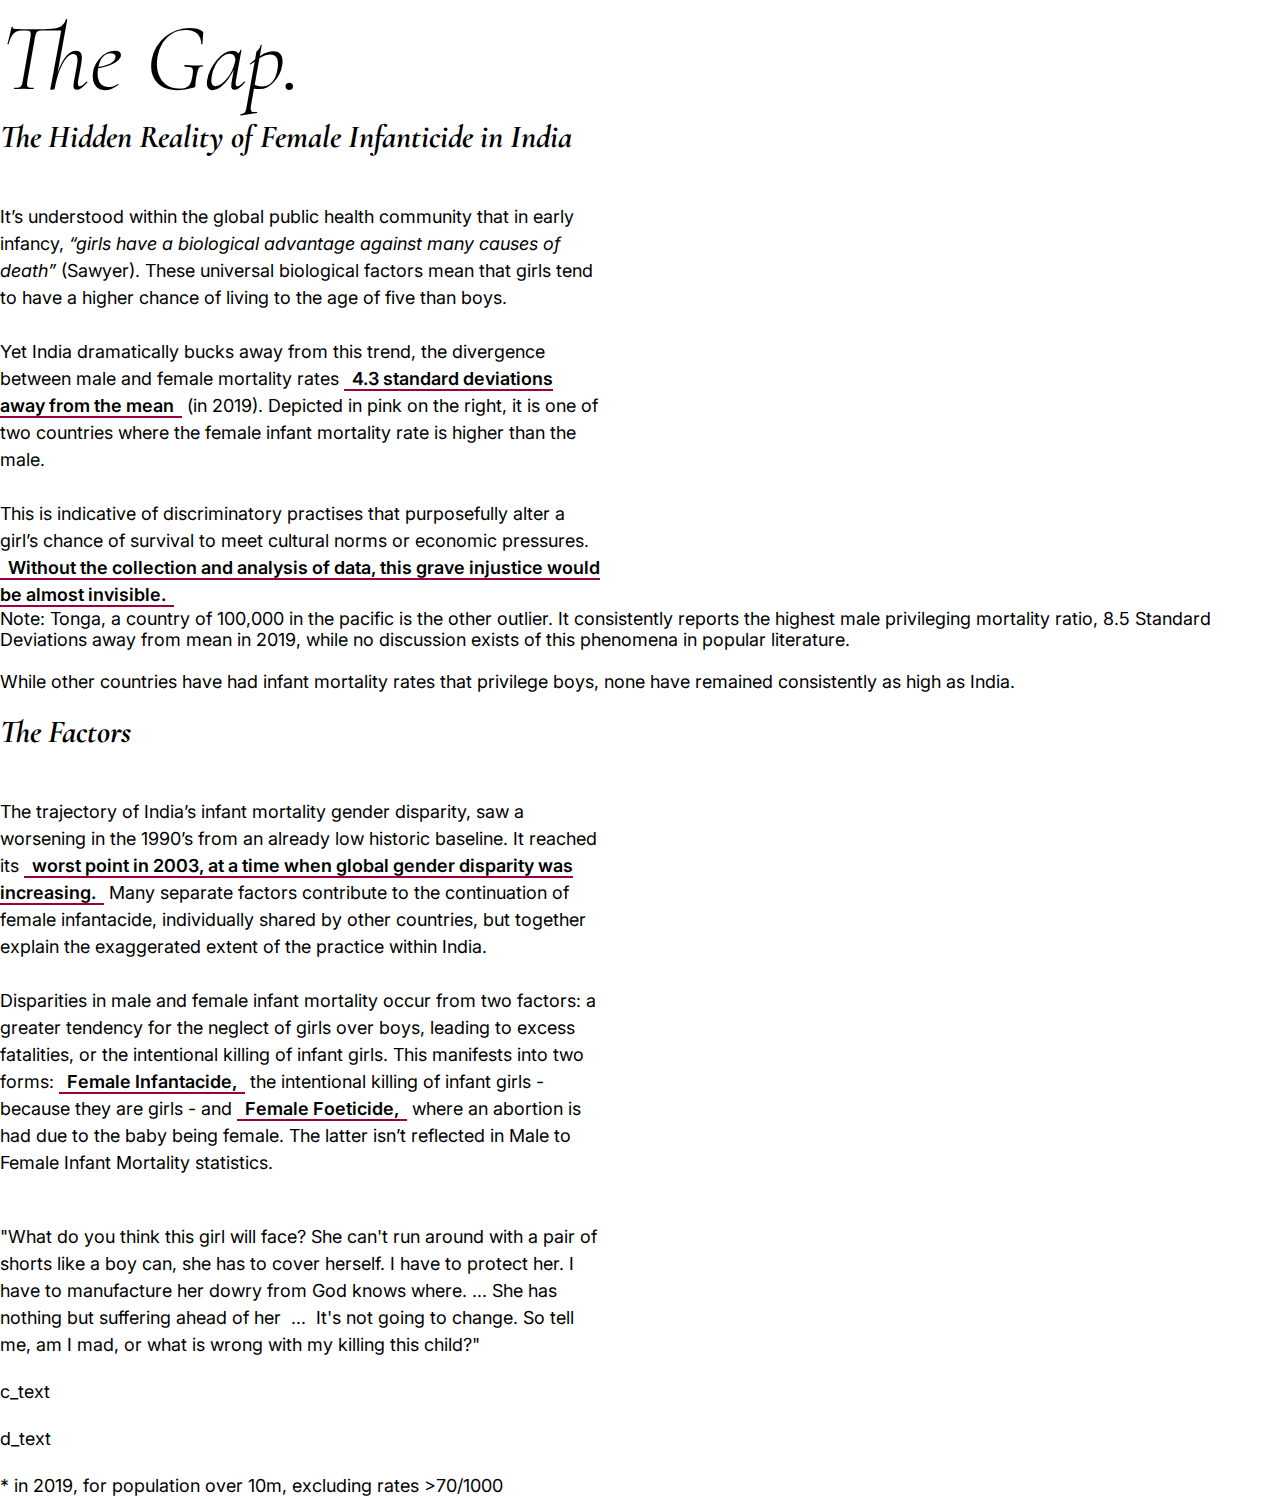
<file: temp.html>
<!DOCTYPE html>
<html lang="en">
<head>
    <meta charset="UTF-8">
    <meta http-equiv="X-UA-Compatible" content="IE=edge">
    <meta name="viewport" content="width=device-width, initial-scale=1.0">
    <script src='https://cdn.plot.ly/plotly-latest.min.js'></script>
    <link rel="preconnect" href="https://fonts.gstatic.com">
    <link href="https://fonts.googleapis.com/css2?family=EB+Garamond:ital@0;1&display=swap" rel="stylesheet">
    <link href="https://fonts.googleapis.com/css2?family=Lato:wght@300;400;700&display=swap" rel="stylesheet">  
    <link rel="stylesheet" href="styles.css" type="text/css">
    <title>TEMP</title>
</head>

<body class="body">
    <div class="grid-container">

        <div class="header">
            <h1>The Gap.</h1>
            <h2>The Hidden Reality of Female Infanticide in India</h2>
        </div>

        <div class="t a_text">
            <p><br>
            It’s understood within the global public health community that in early infancy, <i>“girls have a biological advantage against many causes of death”</i> (Sawyer). These universal biological factors mean that girls tend to have a higher chance of living to the age of five than boys. 
            <br><br>
            Yet India dramatically bucks away from this trend, the divergence between male and female mortality rates <em>  4.3 standard deviations away from the mean  </em> (in 2019). Depicted in pink on the right, it is one of two countries where the female infant mortality rate is higher than the male.
            <br><br>
            This is indicative of discriminatory practises that purposefully alter a girl’s chance of survival to meet cultural norms or economic pressures. <em>  Without the collection and analysis of data, this grave injustice would be almost invisible.  </em>
            <br>
            <div class="note">
            Note: Tonga, a country of 100,000 in the pacific is the other outlier. It consistently reports the highest male privileging mortality ratio, 8.5 Standard Deviations away from mean in 2019, while no discussion exists of this phenomena in popular literature. 
            </div>
            <br>
            While other countries have had infant mortality rates that privilege boys, none have remained consistently as high as India. 
            </p>
        </div>

        <div class="t b_text">
            <h2>The Factors</h2>
            <p><br>
            The trajectory of India’s infant mortality gender disparity, saw a worsening in the 1990’s from an already low historic baseline. It reached its <em>  worst point in 2003, at a time when global gender disparity was increasing.  </em> Many separate factors contribute to the continuation of female infantacide, individually shared by other countries, but together explain the exaggerated extent of the practice within India.
            <br><br>
            Disparities in male and female infant mortality occur from two factors: a greater tendency for the neglect of girls over boys, leading to excess fatalities, or the intentional killing of infant girls. This manifests into two forms: <em>  Female Infantacide,  </em> the intentional killing of infant girls - because they are girls - and <em>  Female Foeticide,  </em> where an abortion is had due to the baby being female. The latter isn’t reflected in Male to Female Infant Mortality statistics. 
            <br><br>
            </p>
        </div>

        <div class="t quote">
            <p>"What do you think this girl will face? She can't run around with a pair of shorts like a boy can, she has to cover herself. I have to protect her. I have to manufacture her dowry from God knows where. ... She has nothing but suffering ahead of her  ...  It's not going to change. So tell me, am I mad, or what is wrong with my killing this child?"</p>
        </div>


        <div class="c_text">
            <p>c_text</p>
        </div>


        <div class="d_text">
            <p>d_text</p>
        </div>


        <div class="a_viz">
            <div class="c", id="divA"></div>
            <p class="c small">* in 2019, for population over 10m, excluding rates >70/1000</p>
        </div>

        <div class="b_viz">
            <div class="c", id="divB"></div> 
        </div>

        <div class="c_viz c_wrapper">
            <div class="c c_left", id="divC"></div> 
            <div class="c c_right", id="divD"></div> 
        </div>

        <div class="d_viz">
            <div class="c", id="divE"></div> 
        </div>

        <div class="p1"></div>
        <div class="p2"></div>
        <div class="p3"></div>
        <div class="p4"></div>
        <div class="p5"></div>
        <div class="p6"></div>
        <div class="p8"></div>
        <div class="p7"></div>

    </div>
</body>

<script src='a1.js'></script>
<script src='a2.js'></script>
<script src='a3.js'></script>
<script src='a4.js'></script>
<script src='a5.js'></script>
</html>
</file>
<file: styles.css>
@import url('https://fonts.googleapis.com/css2?family=Cormorant:ital,wght@0,500;1,300&family=Inter&family=Roboto+Mono&display=swap');

* {
  margin: 0;
  padding: 0;
  font-family: "Inter", Arial, sans-serif;
  font-size: 18px;
}

:root {
  --p10: #CC8FB3;
  --p20: #BF73A1;
  --p30: #B2578E;
  --p40: #9A4779;
  --p50: #980043;
  --p60: #61153b; 
  --p70: #381A2C;
  --p80: #2A1321;
  --p90: #1C0D16;
  --w10: #E3E3DE;
  --w20: #D9D9D3;
  --w30: #D0D0C8;
  --w40: #C6C6BE;
}

h1 {
  font-family: "Cormorant", "Garamond", serif;
  font-style: italic;
  font-weight: lighter;
  font-size: 96px;
}
h2 {
  font-family: "Cormorant", "Garamond", serif;
  font-style: italic;
  font-size: 32px;
}

h3 {
  font-weight: normal;
  color: var(--w30);
  font-size: 16px;
  text-align: center;
  max-width: 600px;
  width: 90%;
  font-family: "Roboto Mono", monospace;
}

.h3--dark {
  color: var(--p70);
}

header {
  background-color: var(--p50);
  color: var(--w10);
}

sup {
  vertical-align: top;
  position: relative; top: -0.5em;  
}

a {
  text-decoration: none;
  color: var(--w40);
  cursor: pointer;
  font-size: 12px;
}

a:hover {
  color: var(--w20);
}

.a--dark {
 color: var(--p60);
}

.a--dark:hover {
  color: var(--p80);
}

p {
  padding-top: 20px;
  line-height: 1.5;
  max-width: 600px;
  width: 90%;
}

ul {
  padding-top: 20px;
  line-height: 1.5;
  max-width: 600px;
  width: 90%;
}

ol {
  padding-top: 20px;
  max-width: 600px;
  color: var(--w40);
  padding-bottom: 100px;
  width: 90%;
}

ol > li {
  font-size: 14px;
}

q {
  font-style: italic;
}

em {
  border-bottom: 2px solid var(--p50);
  font-weight: 600;
  font-style: normal;
}

em:hover {
  border-bottom: 3px solid var(--p50);
}

/*  */


.title {
  width: 90%;
  max-width: 300px;
  margin: 0 auto;
  padding: 10px 0px;
}

.title--main {
  max-width: 600px;
}

.title__row {
  display: flex;
  justify-content: space-between;
  align-items: center;
}

.title h1 {
  display: inline-block;
}

.title__img-top {
  height: 150px;
  width: 400px;
}

.title__img-bottom {
  height: 100px;
  width: 200px;
}

.title__line {
  height: 2px;
  width: 100%;
  background-color: var(--w10);
  margin: 10px;
}

.title__line--dark {
  height: 2px;
  width: 100%;
  background-color: var(--p90);
  margin: 10px;
}

/*  */

section {
  padding: 20px 0 50px 0;
  background-color: var(--p90);
  color: var(--w10);
  display: flex;
  flex-direction: column;
  align-items: center;
}

.section--quote {
  background-color: var(--p80);
  padding: 20px 0px;
}

.section--white {
  background-color: var(--w30);
  color: var(--p80);
}

.subtitle {
  text-align: center;
  padding: 10px 0px;
  background-color: #381A2C;
}

.viz {
  margin: 20px 0 10px 0;
  border: 2px solid var(--p10);
  border-radius: 4px;

  width: 95%;
  max-width: 800px;
}

.viz--dark {
  border: 2px solid var(--p60);
}

.viz:hover {
  outline: 3px solid var(--p10);
}

.viz--dark:hover {
  outline: 3px solid var(--p60); 
}




/*  */

blockquote {
  font-size: 28px;
  font-family: "Cormorant", "Garamond", serif;
  font-weight: normal;
  width: 90%;
  max-width: 800px;
  text-align: center;
  line-height: 1.5;
}

.cite {
  text-align: center;
  color: var(--w30);
}

/*  */

details {
  width: 90%;
  max-width: 600px;
  margin: 10px 0px;
  border: 2px solid var(--p10);
  border-radius: 4px;
}

.details--dark {
  border: 2px solid var(--p60);  
}

details:hover {
  outline: 3px solid var(--p10);
}

.details--dark:hover {
  outline: 3px solid var(--p60);
}

summary {
  font-weight: bold;
  background-color: var(--p80);
  padding: 10px 20px;
  cursor: pointer;
}

.summary--dark {
  background-color: var(--w40);
}

details[open] p {
  padding: 20px;
}

details[open] summary {
  border-bottom: 2px solid var(--p10);
}

.details--dark[open] summary {
  border-bottom: 2px solid var(--p60);
}



@media screen and (max-width: 640px) {
  p, a, ul, li, q, em, summary {
    font-size: 16px;
  }

  blockquote {
    font-size: 20px;
  }

  h2 {
    font-size: 24px;
  }

}
</file>
